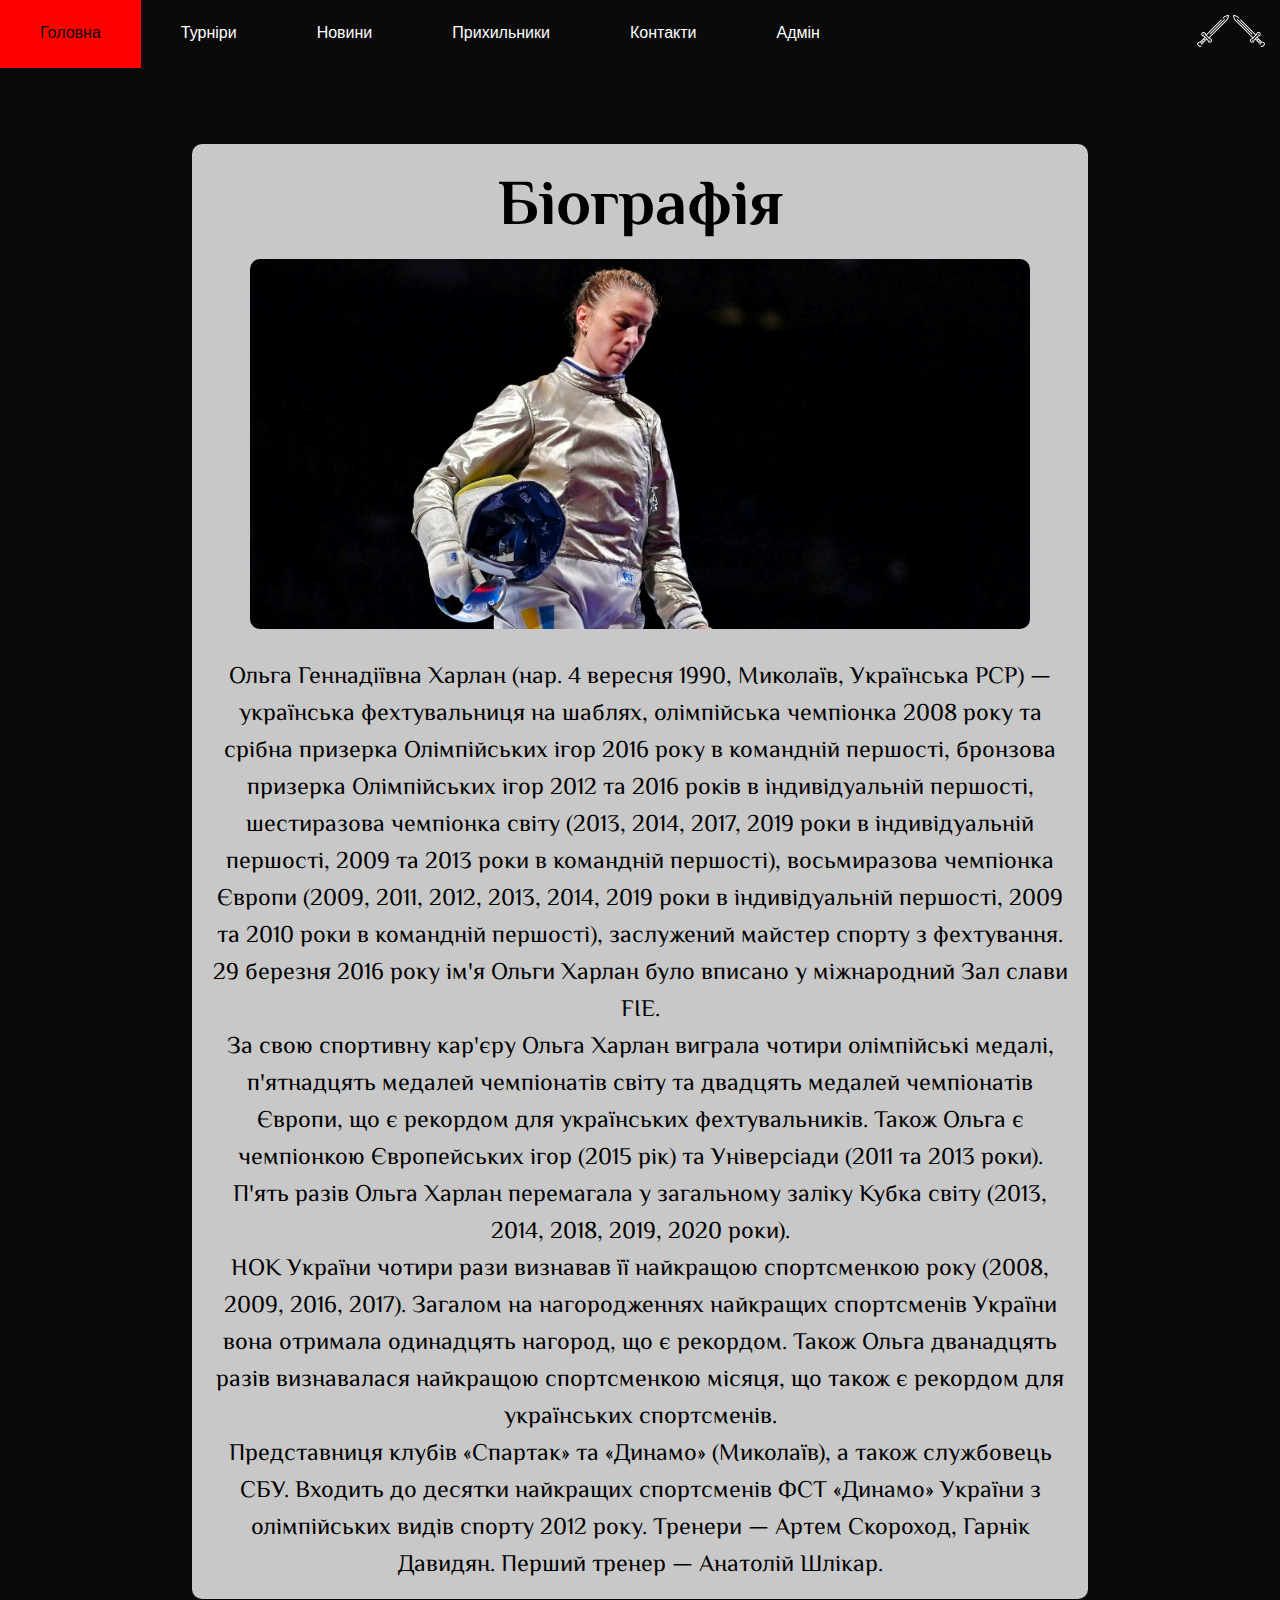
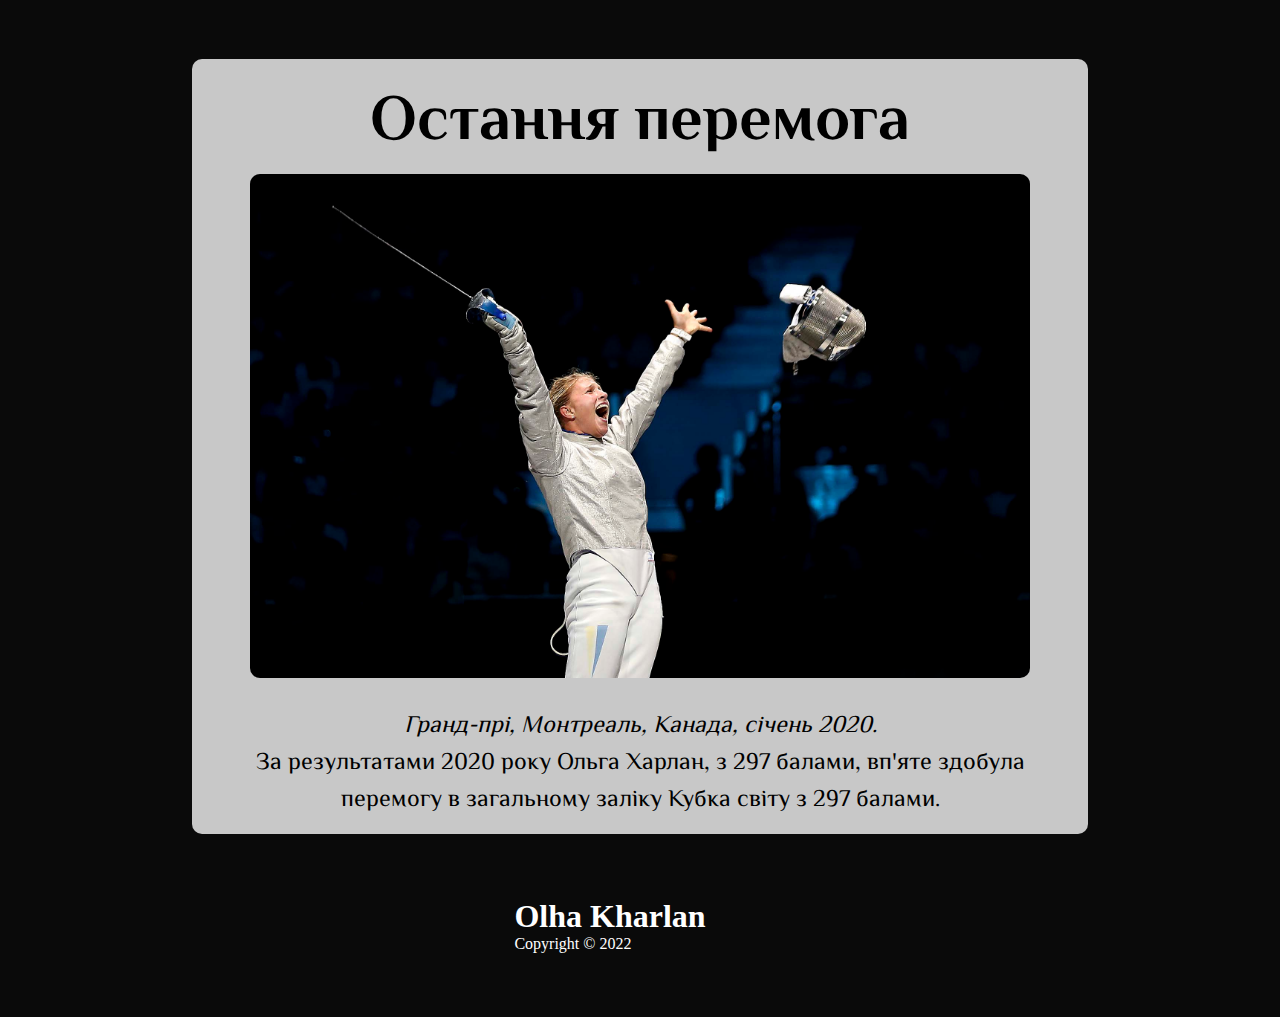
<file: index.html>
<!DOCTYPE html>
<html lang="en">

<head>
    <meta charset="UTF-8">
    <meta http-equiv="X-UA-Compatible" content="IE=edge">
    <meta name="viewport" content="width=device-width, initial-scale=1.0">
    <title>Ольга Харлан</title>
    <link rel="icon" href="static/image.png" type="image/icon type">
    <link rel="stylesheet" href="style.css">
    <link rel="stylesheet" href="utilities.css">
    <link rel="stylesheet" href="animations.css">
    <link rel="stylesheet" href="media.css">
    <link rel="stylesheet" href="https://cdnjs.cloudflare.com/ajax/libs/font-awesome/6.1.1/css/all.min.css" integrity="sha512-KfkfwYDsLkIlwQp6LFnl8zNdLGxu9YAA1QvwINks4PhcElQSvqcyVLLD9aMhXd13uQjoXtEKNosOWaZqXgel0g==" crossorigin="anonymous" referrerpolicy="no-referrer"
    />
</head>

<body>
    <header>
        <div class="menu-wrap">
            <div class="menu-elems">
                <img src="static/menu.png" alt="">
                <h4>Ольга Харлан</h4>
            </div>

            <nav>
                <ul class="flex-container">
                    <li><a class="hover-flip" id="current_item" href="index.html">Головна</a></li>
                    <li><a href="#">Турніри <i class="fa-solid fa-arrow-turn-down"></i>
                        <i class="fa-solid fa-arrow-turn-right"></i></a>
                        <ul class="submenu-wrap">
                            <li><a class="hover-flip" href="timetable.html">Розклад</a></li>
                            <li><a class="hover-flip" href="raiting.html">Рейтинг</a></li>
                        </ul>
                    </li>
                    <li><a class="hover-flip" href="news.html">Новини</a></li>
                    <!-- <li><a class="hover-flip" href="news.html">Новини</a></li> -->
                    <li><a class="hover-flip" href="fans.html">Прихильники</a></li>
                    <li><a class="hover-flip" href="contacts.html">Контакти</a></li>
                    <li><a class="hover-flip" href="admin.html">Адмін</a></li>
                    <div class="logo">
                        <img class="sword-left" src="static/sword.png" alt="">
                        <img class="sword-right" src="static/sword_mirrored.png" alt="">
                    </div>
                </ul>
            </nav>
        </div>
    </header>
    <main>
        <div class="card red-lighter">
            <h2 class="xl">Біографія</h2>
            <img src="static/main.jpeg" alt="">
            <p class="md">
                Ольга Геннадіївна Харлан (нар. 4 вересня 1990, Миколаїв, Українська РСР) — українська фехтувальниця на шаблях, олімпійська чемпіонка 2008 року та срібна призерка Олімпійських ігор 2016 року в командній першості, бронзова призерка Олімпійських ігор 2012
                та 2016 років в індивідуальній першості, шестиразова чемпіонка світу (2013, 2014, 2017, 2019 роки в індивідуальній першості, 2009 та 2013 роки в командній першості), восьмиразова чемпіонка Європи (2009, 2011, 2012, 2013, 2014, 2019 роки
                в індивідуальній першості, 2009 та 2010 роки в командній першості), заслужений майстер спорту з фехтування.
                <br> 29 березня 2016 року ім'я Ольги Харлан було вписано у міжнародний Зал слави FIE.
                <br> За свою спортивну кар'єру Ольга Харлан виграла чотири олімпійські медалі, п'ятнадцять медалей чемпіонатів світу та двадцять медалей чемпіонатів Європи, що є рекордом для українських фехтувальників. Також Ольга є чемпіонкою Європейських
                ігор (2015 рік) та Універсіади (2011 та 2013 роки). П'ять разів Ольга Харлан перемагала у загальному заліку Кубка світу (2013, 2014, 2018, 2019, 2020 роки).
                <br> НОК України чотири рази визнавав її найкращою спортсменкою року (2008, 2009, 2016, 2017). Загалом на нагородженнях найкращих спортсменів України вона отримала одинадцять нагород, що є рекордом. Також Ольга дванадцять разів визнавалася
                найкращою спортсменкою місяця, що також є рекордом для українських спортсменів.
                <br> Представниця клубів «Спартак» та «Динамо» (Миколаїв), а також службовець СБУ. Входить до десятки найкращих спортсменів ФСТ «Динамо» України з олімпійських видів спорту 2012 року. Тренери — Артем Скороход, Гарнік Давидян. Перший тренер
                — Анатолій Шлікар.</p>
        </div>
        <div class="card red-lighter">
            <h2 class="xl">Остання перемога</h2>
            <img src="static/victory.jpg" alt="">
            <p class="md">
                <em>Гранд-прі, Монтреаль, Канада, січень 2020.</em><br> За результатами 2020 року Ольга Харлан, з 297 балами, вп'яте здобула перемогу в загальному заліку Кубка світу з 297 балами.
            </p>
        </div>
    </main>
    <footer class="footer m-3 bg-dark py-3">
        <div class="flex">
            <div>
                <h1>Olha Kharlan</h1>
                <p>Copyright &copy; 2022</p>
            </div>
            <div class="social">
                <a href="https://www.facebook.com/people/Olga-Kharlan/100063495465285/"><i
                        class="fab fa-facebook fa-2x"></i></a>
                <a href="https://twitter.com/olgakharlan1990"><i class="fab fa-twitter fa-2x"></i></a>
                <a href="https://www.instagram.com/olgakharlan/"><i class="fab fa-instagram fa-2x"></i></a>
            </div>
        </div>
    </footer>
</body>
<script src="script.js"></script>

</html>
</file>
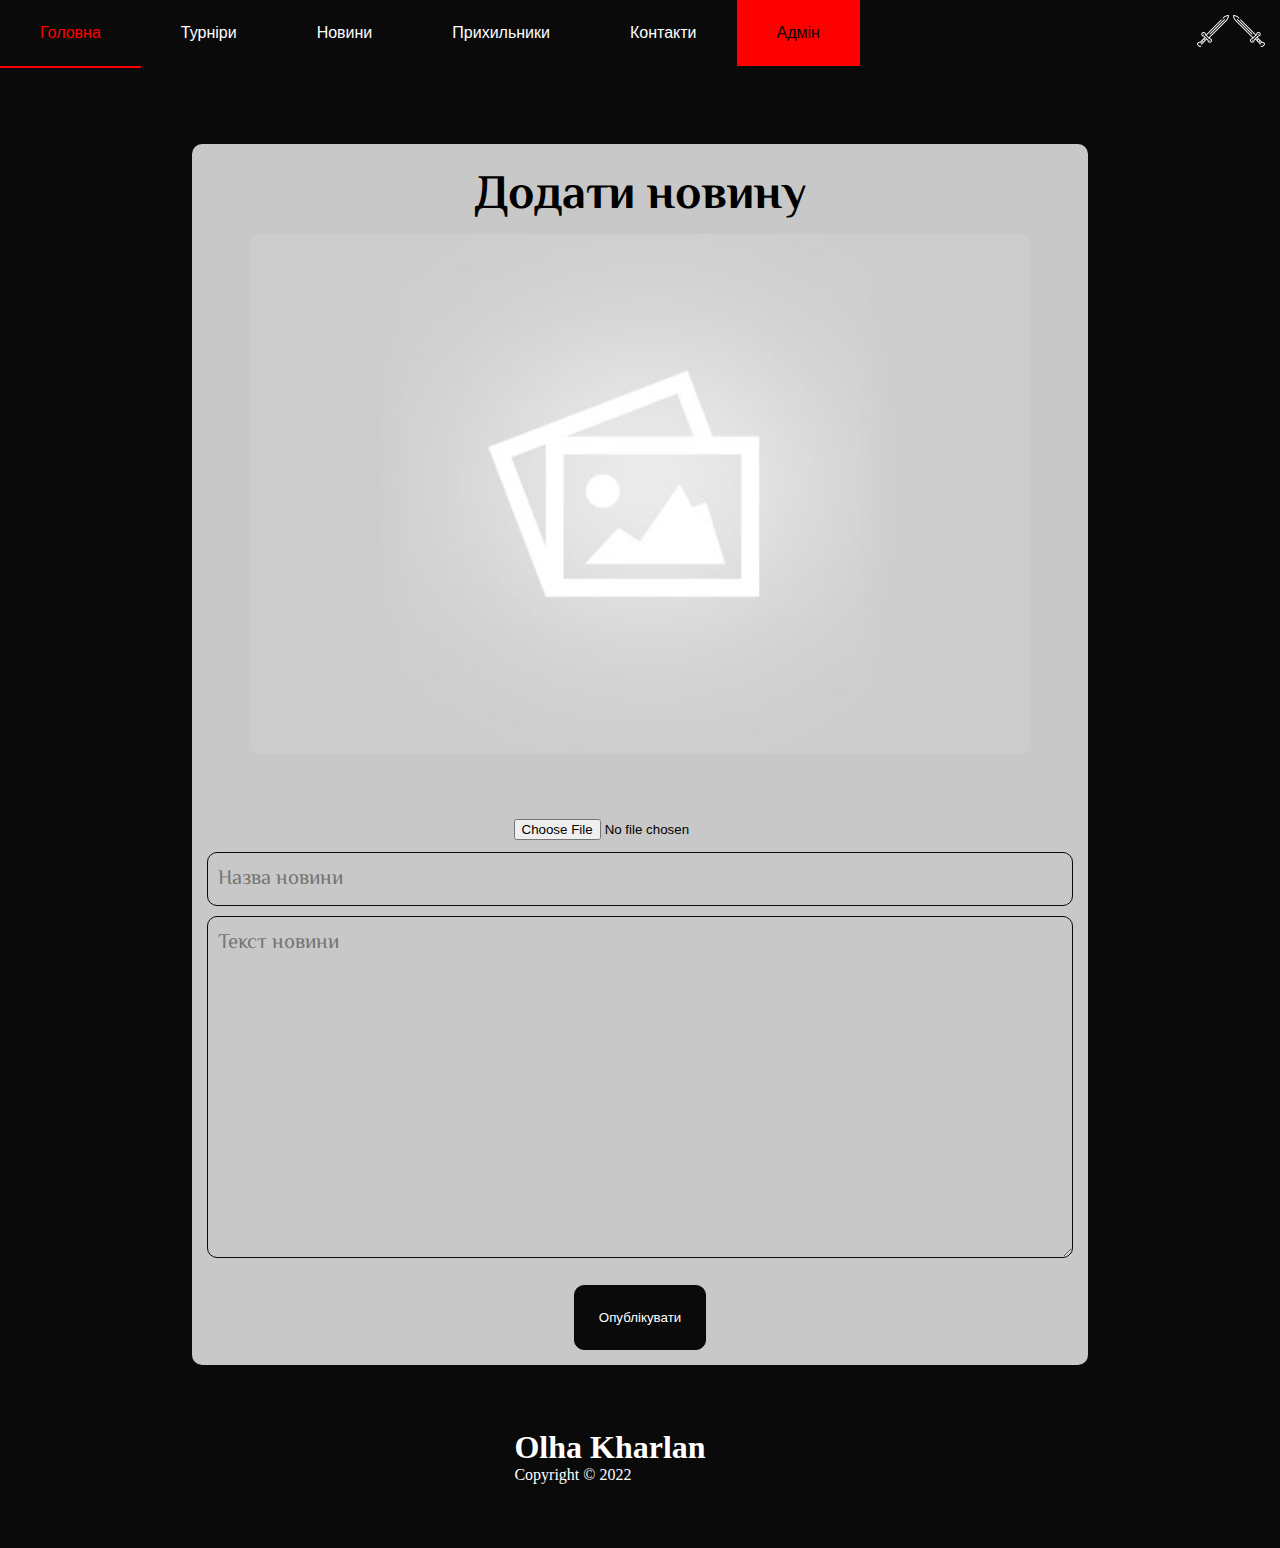
<file: admin.html>
<!DOCTYPE html>
<html lang="en">

<head>
    <meta charset="UTF-8">
    <meta http-equiv="X-UA-Compatible" content="IE=edge">
    <meta name="viewport" content="width=device-width, initial-scale=1.0">
    <title>Ольга Харлан</title>
    <link rel="icon" href="static/image.png" type="image/icon type">
    <link rel="stylesheet" href="style.css">
    <link rel="stylesheet" href="utilities.css">
    <link rel="stylesheet" href="animations.css">
    <link rel="stylesheet" href="forms.css">
    <!-- <link rel="stylesheet" href="medias.css"> -->
    <link rel="stylesheet" href="media.css">
    <link rel="stylesheet" href="https://cdnjs.cloudflare.com/ajax/libs/font-awesome/6.1.1/css/all.min.css" integrity="sha512-KfkfwYDsLkIlwQp6LFnl8zNdLGxu9YAA1QvwINks4PhcElQSvqcyVLLD9aMhXd13uQjoXtEKNosOWaZqXgel0g==" crossorigin="anonymous" referrerpolicy="no-referrer"
    />
</head>

<body>
    <header>
        <div class="menu-wrap">
            <div class="menu-elems">
                <img src="static/menu.png" alt="">
                <h4>Ольга Харлан</h4>
            </div>

            <nav>
                <ul class="flex-container">
                    <li><a class="hover-flip" href="index.html">Головна</a></li>
                    <li><a href="#">Турніри <i class="fa-solid fa-arrow-turn-down"></i>
                        <i class="fa-solid fa-arrow-turn-right"></i></a>
                        <ul class="submenu-wrap">
                            <li><a class="hover-flip" href="timetable.html">Розклад</a></li>
                            <li><a class="hover-flip" href="raiting.html">Рейтинг</a></li>
                        </ul>
                    </li>
                    <li><a class="hover-flip" href="news.html">Новини</a></li>
                    <!-- <li><a class="hover-flip" href="news.html">Новини</a></li> -->
                    <li><a class="hover-flip" href="fans.html">Прихильники</a></li>
                    <li><a class="hover-flip" href="contacts.html">Контакти</a></li>
                    <li><a class="hover-flip" id="current_item" href="admin.html">Адмін</a></li>
                    <div class="logo">
                        <!-- <h1 class="right-left-slide bg-transparent"> Ольга &#160; </h1> -->
                        <img class="sword-left" src="static/sword.png" alt="">
                        <img class="sword-right" src="static/sword_mirrored.png" alt="">

                        <!-- <h1 class="left-right-slide bg-transparent"> &#160; Харлан </h1> -->
                    </div>
                </ul>
            </nav>
        </div>
        <div id='news_alert' class="top-bottom-slide news-alert">
            <!-- <h2>Новина була опублікована!</h2> -->
            alert text here
        </div>
    </header>
    <main>

        <div class="card card-fans">
            <h2> Додати новину </h2>
            <div class="form">
                <form action="">
                    <img id="preview" src='static/default.jpg' alt="Preview">
                    <br>
                    <input id='photo' type="file" accept="image/png, image/jpeg, image/jpg">
                    <input class="news_txt" type="text" id='title' placeholder="Назва новини"> <br>
                    <textarea class="news_txt" name="" id="text" rows="10" placeholder="Текст новини"></textarea> <br>
                    <input type="button" id='submit_news' class="btn btn-dark p-2" value="Опублікувати"><br>
                </form>
            </div>
        </div>
    </main>
    <footer class="footer m-3 bg-dark py-3">
        <div class="flex">
            <div>
                <h1>Olha Kharlan</h1>
                <p>Copyright &copy; 2022</p>
            </div>
            <div class="social">
                <a href="https://www.facebook.com/people/Olga-Kharlan/100063495465285/"><i
                        class="fab fa-facebook fa-2x"></i></a>
                <a href="https://twitter.com/olgakharlan1990"><i class="fab fa-twitter fa-2x"></i></a>
                <a href="https://www.instagram.com/olgakharlan/"><i class="fab fa-instagram fa-2x"></i></a>
            </div>
        </div>
    </footer>
</body>
<script src="script.js"></script>
<script src="admin.js"></script>
<!-- <script src="comments.js"></script> -->

</html>
</file>
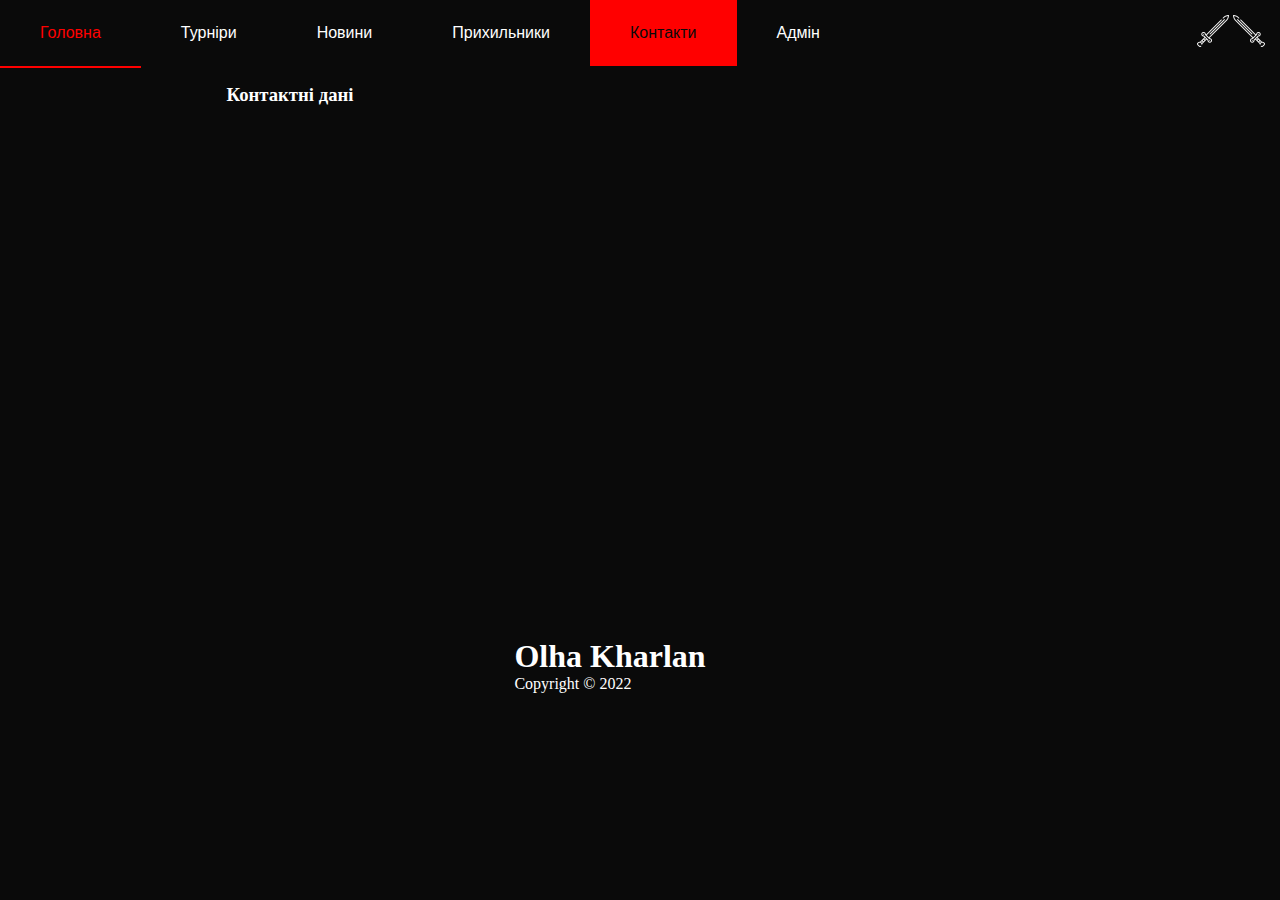
<file: contacts.html>
<!DOCTYPE html>
<html lang="en">

<head>
    <meta charset="UTF-8">
    <meta http-equiv="X-UA-Compatible" content="IE=edge">
    <meta name="viewport" content="width=device-width, initial-scale=1.0">
    <title>Ольга Харлан</title>
    <link rel="icon" href="static/image.png" type="image/icon type">
    <link rel="stylesheet" href="style.css">
    <link rel="stylesheet" href="utilities.css">
    <link rel="stylesheet" href="animations.css">
    <link rel="stylesheet" href="media.css">
    <link rel="stylesheet" href="https://cdnjs.cloudflare.com/ajax/libs/font-awesome/6.1.1/css/all.min.css" integrity="sha512-KfkfwYDsLkIlwQp6LFnl8zNdLGxu9YAA1QvwINks4PhcElQSvqcyVLLD9aMhXd13uQjoXtEKNosOWaZqXgel0g==" crossorigin="anonymous" referrerpolicy="no-referrer"
    />
</head>

<body>
    <header>
        <div class="menu-wrap">
            <div class="menu-elems">
                <img src="static/menu.png" alt="">
                <h4>Ольга Харлан</h4>
            </div>

            <nav>
                <ul class="flex-container">
                    <li><a class="hover-flip" href="index.html">Головна</a></li>
                    <li><a href="#">Турніри <i class="fa-solid fa-arrow-turn-down"></i>
                        <i class="fa-solid fa-arrow-turn-right"></i></a>
                        <ul class="submenu-wrap">
                            <li><a class="hover-flip" href="timetable.html">Розклад</a></li>
                            <li><a class="hover-flip" href="raiting.html">Рейтинг</a></li>
                        </ul>
                    </li>
                    <li><a class="hover-flip" href="news.html">Новини</a></li>
                    <!-- <li><a class="hover-flip" href="news.html">Новини</a></li> -->
                    <li><a class="hover-flip" href="fans.html">Прихильники</a></li>
                    <li><a class="hover-flip" id="current_item" href="contacts.html">Контакти</a></li>
                    <li><a class="hover-flip" href="admin.html">Адмін</a></li>
                    <div class="logo">
                        <img class="sword-left" src="static/sword.png" alt="">
                        <img class="sword-right" src="static/sword_mirrored.png" alt="">
                    </div>
                </ul>
            </nav>
        </div>
    </header>
    <main>
        <div class="contacts">
            <h3>Контактні дані</h3>
            <div class="contact_info">

                <!-- <div class="social"> -->
                <a href="https://www.facebook.com/people/Olga-Kharlan/100063495465285/"><i
                            class="fab fa-facebook fa-2x"></i></a>
                <a href="https://twitter.com/olgakharlan1990"><i class="fab fa-twitter fa-2x"></i></a>
                <a href="https://www.instagram.com/olgakharlan/"><i class="fab fa-instagram fa-2x"></i></a>
                <!-- </div> -->
            </div>
            <iframe src="https://www.google.com/maps/embed?pb=!1m18!1m12!1m3!1d174364.736906079!2d31.86791179169093!3d46.93321352365547!2m3!1f0!2f0!3f0!3m2!1i1024!2i768!4f13.1!3m3!1m2!1s0x40c5cb89fb7213d5%3A0x970e39fab9e05680!2z0JzQuNC60L7Qu9Cw0ZfQsiwg0JzQuNC60L7Qu9Cw0ZfQstGB0YzQutCwINC-0LHQu9Cw0YHRgtGMLCA1NDAwMA!5e0!3m2!1suk!2sua!4v1650535671238!5m2!1suk!2sua"
                width="600" height="450" style="border:0;" allowfullscreen="" loading="lazy" referrerpolicy="no-referrer-when-downgrade"></iframe>
        </div>
    </main>
    <footer class="footer m-3 bg-dark py-3">
        <div class="flex">
            <div>
                <h1>Olha Kharlan</h1>
                <p>Copyright &copy; 2022</p>
            </div>
            <div class="social">
                <a href="https://www.facebook.com/people/Olga-Kharlan/100063495465285/"><i
                        class="fab fa-facebook fa-2x"></i></a>
                <a href="https://twitter.com/olgakharlan1990"><i class="fab fa-twitter fa-2x"></i></a>
                <a href="https://www.instagram.com/olgakharlan/"><i class="fab fa-instagram fa-2x"></i></a>
            </div>
        </div>
    </footer>
</body>
<script src="script.js"></script>

</html>
</file>
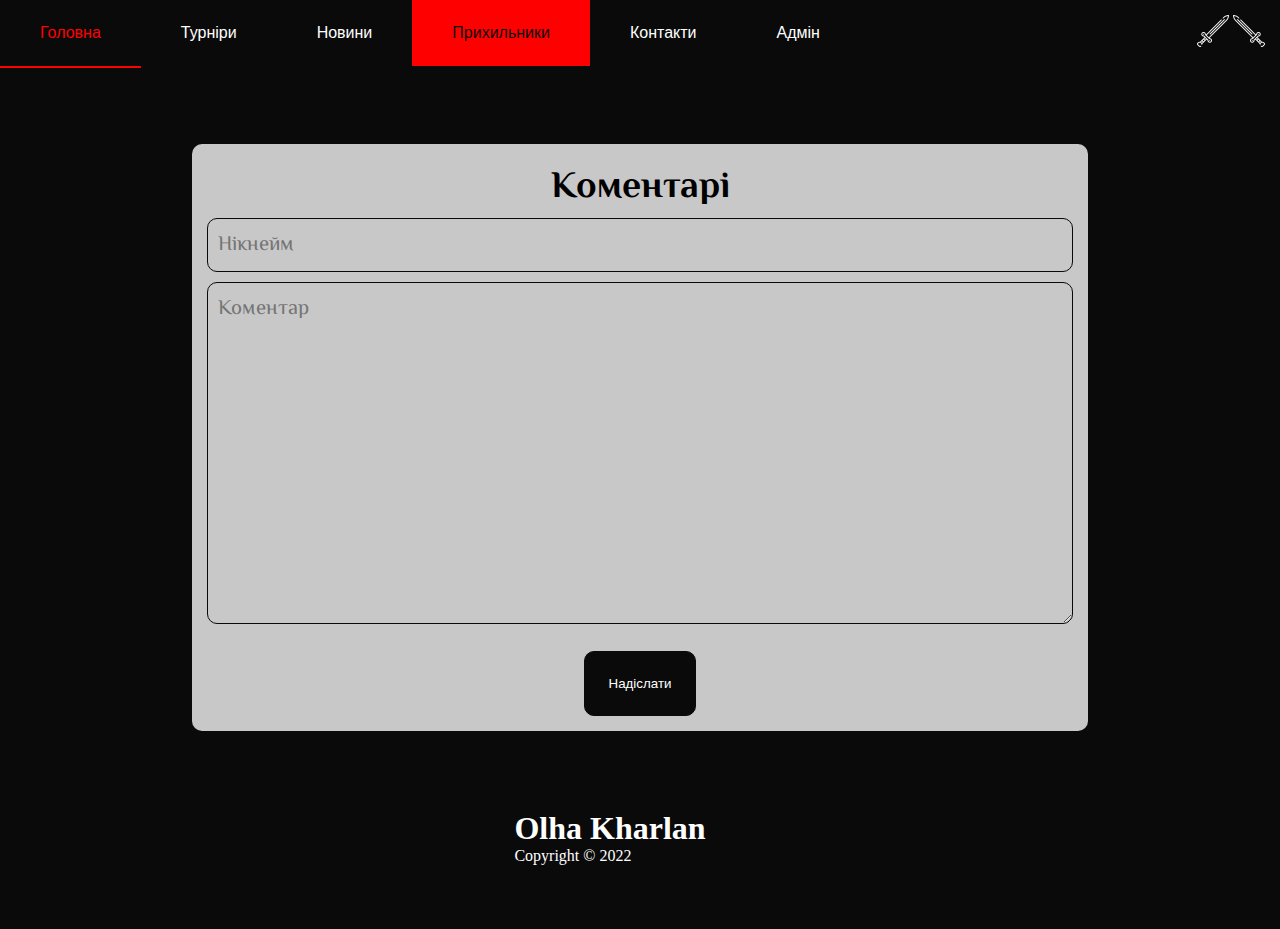
<file: fans.html>
<!DOCTYPE html>
<html lang="en">

<head>
    <meta charset="UTF-8">
    <meta http-equiv="X-UA-Compatible" content="IE=edge">
    <meta name="viewport" content="width=device-width, initial-scale=1.0">
    <title>Ольга Харлан</title>
    <link rel="icon" href="static/image.png" type="image/icon type">
    <link rel="stylesheet" href="style.css">
    <link rel="stylesheet" href="utilities.css">
    <link rel="stylesheet" href="animations.css">
    <link rel="stylesheet" href="forms.css">
    <link rel="stylesheet" href="media.css">
    <link rel="stylesheet" href="https://cdnjs.cloudflare.com/ajax/libs/font-awesome/6.1.1/css/all.min.css" integrity="sha512-KfkfwYDsLkIlwQp6LFnl8zNdLGxu9YAA1QvwINks4PhcElQSvqcyVLLD9aMhXd13uQjoXtEKNosOWaZqXgel0g==" crossorigin="anonymous" referrerpolicy="no-referrer"
    />
</head>

<body>
    <header>
        <div class="menu-wrap">
            <div class="menu-elems">
                <img src="static/menu.png" alt="">
                <h4>Ольга Харлан</h4>
            </div>

            <nav>
                <ul class="flex-container">
                    <li><a class="hover-flip" href="index.html">Головна</a></li>
                    <li><a href="#">Турніри <i class="fa-solid fa-arrow-turn-down"></i>
                        <i class="fa-solid fa-arrow-turn-right"></i></a>
                        <ul class="submenu-wrap">
                            <li><a class="hover-flip" href="timetable.html">Розклад</a></li>
                            <li><a class="hover-flip" href="raiting.html">Рейтинг</a></li>
                        </ul>
                    </li>
                    <li><a class="hover-flip" href="news.html">Новини</a></li>
                    <li><a class="hover-flip" id="current_item" href="fans.html">Прихильники</a></li>
                    <li><a class="hover-flip" href="contacts.html">Контакти</a></li>
                    <li><a class="hover-flip" href="admin.html">Адмін</a></li>
                    <div class="logo">
                        <img class="sword-left" src="static/sword.png" alt="">
                        <img class="sword-right" src="static/sword_mirrored.png" alt="">
                    </div>
                </ul>
            </nav>
        </div>
        <div id='news_alert' class="top-bottom-slide news-alert">
            <!-- <h2>Новина була опублікована!</h2> -->
            alert text here
        </div>
    </header>
    
    <main>

        <div class="card card-fans">
            <h3> Коментарі </h3>
            <div class="form">
                <form action="">
                    <input class="txt" type="text" id='nickname' placeholder="Нікнейм"> <br>
                    <textarea class="txt" name="" id="comment" rows="10" placeholder="Коментар"></textarea> <br>
                    <input type="button" id='submit' class="btn btn-dark p-2" value="Надіслати"><br>
                </form>
            </div>
        </div>
        <div class="comments">

        </div>
    </main>
    <footer class="footer m-3 bg-dark py-3">
        <div class="flex">
            <div>
                <h1>Olha Kharlan</h1>
                <p>Copyright &copy; 2022</p>
            </div>
            <div class="social">
                <a href="https://www.facebook.com/people/Olga-Kharlan/100063495465285/"><i
                        class="fab fa-facebook fa-2x"></i></a>
                <a href="https://twitter.com/olgakharlan1990"><i class="fab fa-twitter fa-2x"></i></a>
                <a href="https://www.instagram.com/olgakharlan/"><i class="fab fa-instagram fa-2x"></i></a>
            </div>
        </div>
    </footer>
</body>
<script src="script.js"></script>
<script src="comments.js"></script>

</html>
</file>
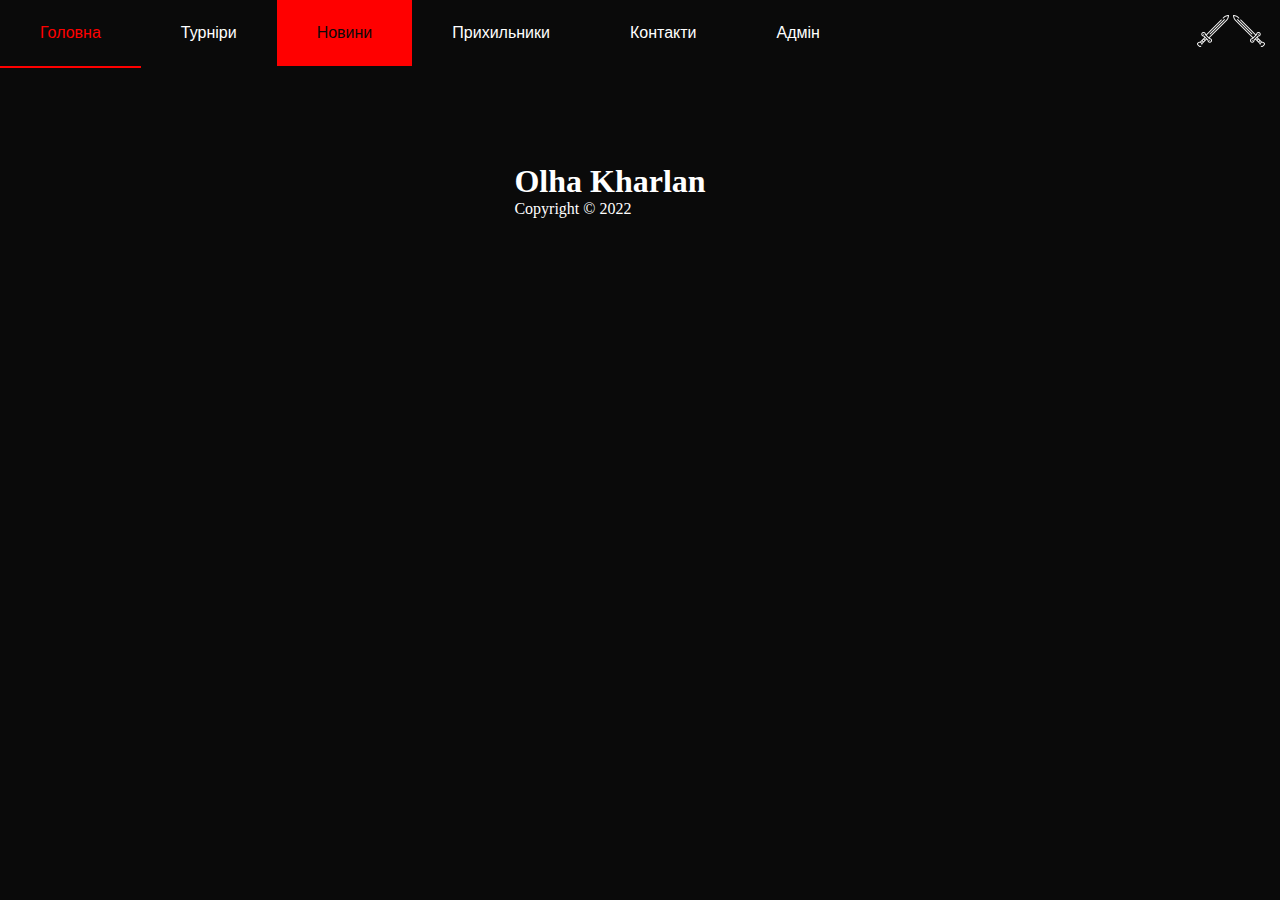
<file: news.html>
<!DOCTYPE html>
<html lang="en">

<head>
    <meta charset="UTF-8">
    <meta http-equiv="X-UA-Compatible" content="IE=edge">
    <meta name="viewport" content="width=device-width, initial-scale=1.0">
    <title>Ольга Харлан</title>
    <link rel="icon" href="static/image.png" type="image/icon type">
    <link rel="stylesheet" href="style.css">
    <link rel="stylesheet" href="utilities.css">
    <link rel="stylesheet" href="animations.css">
    <link rel="stylesheet" href="forms.css">
    <link rel="stylesheet" href="media.css">
    <link rel="stylesheet" href="https://cdnjs.cloudflare.com/ajax/libs/font-awesome/6.1.1/css/all.min.css" integrity="sha512-KfkfwYDsLkIlwQp6LFnl8zNdLGxu9YAA1QvwINks4PhcElQSvqcyVLLD9aMhXd13uQjoXtEKNosOWaZqXgel0g==" crossorigin="anonymous" referrerpolicy="no-referrer"
    />
</head>

<body>
    <header>
        <div class="menu-wrap">
            <div class="menu-elems">
                <img src="static/menu.png" alt="">
                <h4>Ольга Харлан</h4>
            </div>

            <nav>
                <ul class="flex-container">
                    <li><a class="hover-flip" href="index.html">Головна</a></li>
                    <li><a href="#">Турніри <i class="fa-solid fa-arrow-turn-down"></i>
                        <i class="fa-solid fa-arrow-turn-right"></i></a>
                        <ul class="submenu-wrap">
                            <li><a class="hover-flip" href="timetable.html">Розклад</a></li>
                            <li><a class="hover-flip" href="raiting.html">Рейтинг</a></li>
                        </ul>
                    </li>
                    <li><a class="hover-flip" id="current_item" href="news.html">Новини</a></li>
                    <li><a class="hover-flip" href="fans.html">Прихильники</a></li>
                    <li><a class="hover-flip" href="contacts.html">Контакти</a></li>
                    <li><a class="hover-flip" href="admin.html">Адмін</a></li>
                    <div class="logo">
                        <img class="sword-left" src="static/sword.png" alt="">
                        <img class="sword-right" src="static/sword_mirrored.png" alt="">
                    </div>
                </ul>
            </nav>
        </div>
        <div id='news_alert' class="top-bottom-slide news-alert">
        </div>
    </header>
    
    <main>
        <div class="comments">
    </div>
        <!-- </div> -->
    </main>
    <footer class="footer m-3 bg-dark py-3">
        <div class="flex">
            <div>
                <h1>Olha Kharlan</h1>
                <p>Copyright &copy; 2022</p>
            </div>
            <div class="social">
                <a href="https://www.facebook.com/people/Olga-Kharlan/100063495465285/"><i
                        class="fab fa-facebook fa-2x"></i></a>
                <a href="https://twitter.com/olgakharlan1990"><i class="fab fa-twitter fa-2x"></i></a>
                <a href="https://www.instagram.com/olgakharlan/"><i class="fab fa-instagram fa-2x"></i></a>
            </div>
        </div>
    </footer>
</body>
<script src="script.js"></script>
<!-- <script src="comments.js"></script> -->
<script src="news.js"></script>

</html>
</file>
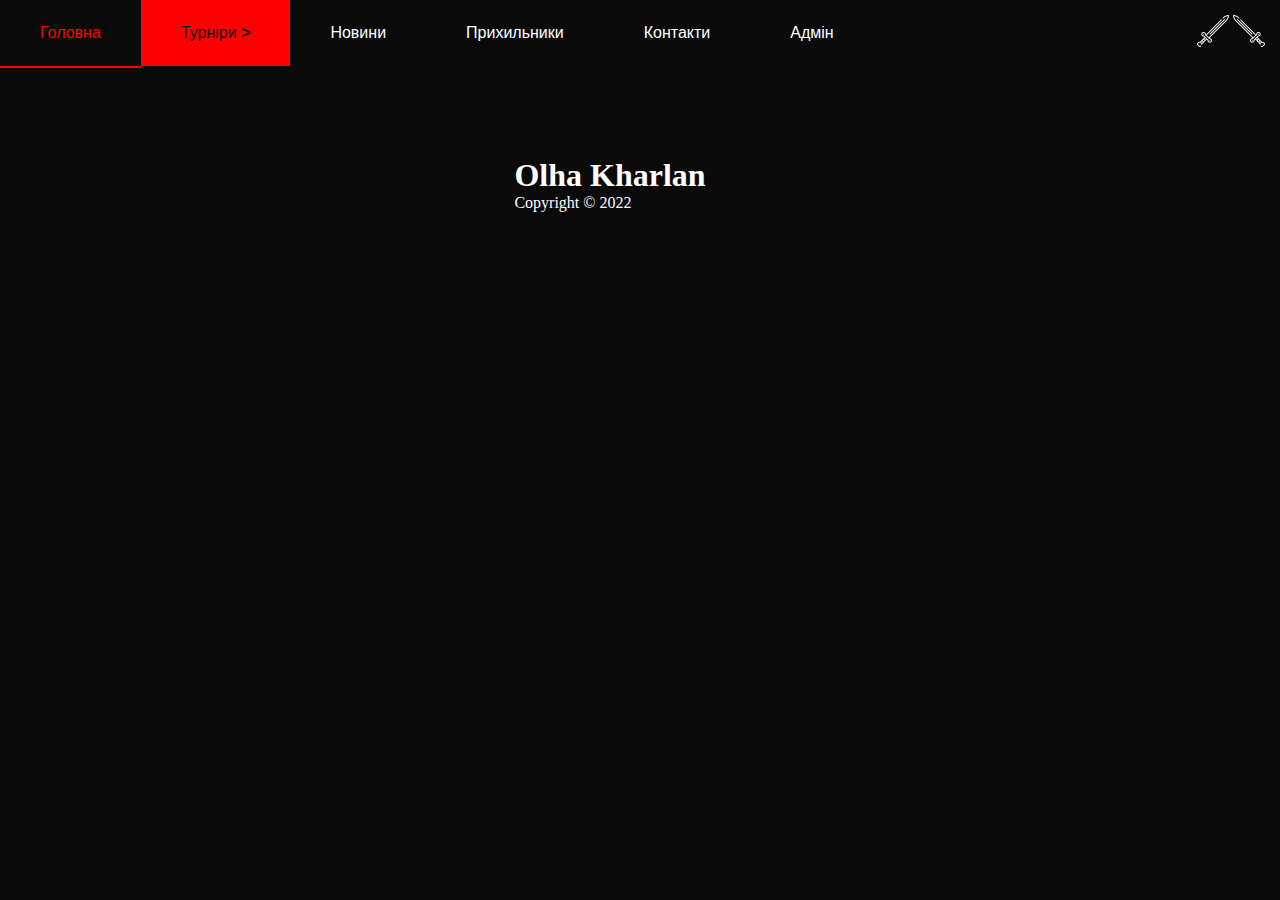
<file: raiting.html>
<!DOCTYPE html>
<html lang="en">

<head>
    <meta charset="UTF-8">
    <meta http-equiv="X-UA-Compatible" content="IE=edge">
    <meta name="viewport" content="width=device-width, initial-scale=1.0">
    <title>Ольга Харлан</title>
    <link rel="icon" href="static/image.png" type="image/icon type">
    <link rel="stylesheet" href="style.css">
    <link rel="stylesheet" href="utilities.css">
    <link rel="stylesheet" href="animations.css">
    <link rel="stylesheet" href="media.css">
    <link rel="stylesheet" href="https://cdnjs.cloudflare.com/ajax/libs/font-awesome/6.1.1/css/all.min.css" integrity="sha512-KfkfwYDsLkIlwQp6LFnl8zNdLGxu9YAA1QvwINks4PhcElQSvqcyVLLD9aMhXd13uQjoXtEKNosOWaZqXgel0g==" crossorigin="anonymous" referrerpolicy="no-referrer"
    />
</head>

<body>
    <header>
        <div class="menu-wrap">
            <div class="menu-button">
                <img src="static/menu.png" alt="">
            </div>
            <nav>
                <ul class="flex-container">
                    <li><a class="hover-flip" href="index.html">Головна</a></li>
                    <li><a id="current_item" href="#">Турніри <b> <em>></em> </b></a>
                        <ul class="submenu-wrap">
                            <li><a class="hover-flip" href="timetable.html">Розклад</a></li>
                            <li><a class="hover-flip" href="raiting.html">Рейтинг</a></li>
                        </ul>
                    </li>
                    <li><a class="hover-flip" href="news.html">Новини</a></li>
                    <li><a class="hover-flip" href="fans.html">Прихильники</a></li>
                    <li><a class="hover-flip" href="contacts.html">Контакти</a></li>
                    <li><a class="hover-flip" href="admin.html">Адмін</a></li>
                    <div class="logo">
                        <img class="sword-left" src="static/sword.png" alt="">
                        <img class="sword-right" src="static/sword_mirrored.png" alt="">
                    </div>
                </ul>
            </nav>
        </div>
    </header>
    <main>

    </main>
    <footer class="footer m-3 bg-dark py-3">
        <div class="flex">
            <div>
                <h1>Olha Kharlan</h1>
                <p>Copyright &copy; 2022</p>
            </div>
            <div class="social">
                <a href="https://www.facebook.com/people/Olga-Kharlan/100063495465285/"><i
                        class="fab fa-facebook fa-2x"></i></a>
                <a href="https://twitter.com/olgakharlan1990"><i class="fab fa-twitter fa-2x"></i></a>
                <a href="https://www.instagram.com/olgakharlan/"><i class="fab fa-instagram fa-2x"></i></a>
            </div>
        </div>
    </footer>
</body>
<script src="script.js"></script>

</html>
</file>
<file: style.css>
@import url('https://fonts.googleapis.com/css2?family=Caveat:wght@400;700&family=El+Messiri:wght@500&family=Exo+2:wght@300&display=swap');
:root {
    --page-back: rgb(10, 10, 10);
    --card-back: rgb(200, 200, 200);
    --secondary: rgb(255, 0, 0);
}

* {
    margin: 0;
    padding: 0;
    box-sizing: border-box;
}

body {
    background-color: var(--page-back);
}

.flex-container {
    overflow: auto;
    display: flex;
    flex-direction: row;
    align-items: flex-start;
}

header {
    display: flex;
    justify-content: flex-start;
    flex-direction: row;
}

nav {
    position: fixed;
    top: 0;
    background-color: var(--page-back);
    width: 100%;
}

nav ul li {
    list-style: none;
}

nav ul li a {
    display: block;
    font-family: Verdana, Geneva, Tahoma, sans-serif;
    padding: 24px 40px;
    color: white;
    text-decoration: none;
}

nav ul li ul {
    display: none;
    position: absolute;
    top: 68px;
}

nav ul li:hover ul,
nav ul li ul li:hover {
    display: block;
}

li ul {
    position: absolute;
    background-color: var(--page-back);
    border-radius: 0px 0px 10px 10px;
}

nav ul li:hover ul {
    display: block;
}

ul li a {
    padding: 12px 20px;
}

nav a:hover {
    color: var(--secondary);
    border-bottom: 2px solid var(--secondary);
}

.footer .social a {
    margin: 10px;
}

#current_item {
    background-color: var(--secondary);
    color: var(--page-back);
}

main {
    display: flex;
    justify-content: center;
    align-items: center;
    flex-direction: column;
    margin-top: 30px;
}

.card {
    border-radius: 10px;
    background-color: var(--card-back);
    display: flex;
    flex-direction: column;
    align-items: center;
    justify-content: center;
    width: 70%;
    padding: 15px 15px;
    font-family: "El Messiri", sans-serif;
    font-size: 2em;
    margin-top: 60px;
    text-align: center;
}

img {
    width: 90%;
    border-radius: 10px;
    margin-bottom: 30px;
}

.logo img,
.menu-elems img {
    width: 32px;
    height: 32px;
    border-radius: 0;
    margin-bottom: 0;
}

.logo {
    color: white;
    position: absolute;
    right: 15px;
    top: 15px;
}

a .fa-arrow-turn-right {
    display: none;
}

a .fa-arrow-turn-down {
    display: inline;
}

.news-alert {
    /* text-align: center; */
    /* color: white; */
    display: none;
    justify-content: center;
    width: 100%;
    height: auto;
    font-family: "El Messiri";
    /* border: 1px solid white; */
    background-color: var(--card-back);
    height: 30px;
    z-index: 10;
    position: fixed;
}

.contacts {
    display: flex;
    flex-direction: row;
    justify-content: space-around;
    color: white;
}

.contacts iframe {
    margin: 20px;
}

.contact_info {
    display: flex;
    flex-direction: column;
    margin: 20px;
    align-items: center;
    justify-content: space-around;
    padding: 10px;
}

.contact_info i {
    color: white;
}

.contact_info i:hover {
    color: red;
}
</file>
<file: utilities.css>
.btn-outline {
    background-color: transparent;
    border: 1px solid #fff;
}

.btn-dark {
    background-color: rgb(10, 10, 10);
    color: white;
    border: solid 1px rgb(10, 10, 10);
}

.btn:hover {
    transform: scale(.98);
    cursor: pointer;
}

.btn {
    border-radius: 10px;
}


/* Backgrounds and buttons */

.bg-transparent {
    background-color: transparent;
}

.bg-primary,
.btn-primary {
    background-color: var(--primary-color);
    color: white;
}

.bg-secondary,
.btn-secondary {
    background-color: var(--secondary-color);
    color: white;
}

.bg-dark {
    background-color: var(--dark-color);
    color: white;
}

.bg-light,
.btn-light {
    background-color: var(--light-color);
    color: #333;
}

.bg-primary a,
.bg-primary a,
.bg-dark a,
.btn-dark a,
.btn-secondary a {
    color: white;
}


/* TEXT SIZES */

.lead {
    font-size: 20px;
}

.sm {
    font-size: 1rem;
}

.md {
    font-size: 1.5rem;
}

.lg {
    font-size: 3rem;
}

.xl {
    font-size: 4rem;
}

.text-center {
    text-align: center;
}


/* ALERT */

.alert {
    padding: 10px 20px;
    background-color: var(--light-color);
    font-weight: bold;
    margin: 15px 0;
}

.alert i {
    margin-right: 10px;
}

.alert-success {
    background-color: var(--success-color);
    color: #fff;
}

.alert-danger {
    background-color: var(--danger-color);
    color: #fff;
}

.flex {
    display: flex;
    justify-content: center;
    align-items: center;
    height: 100%;
}

.grid {
    display: grid;
    grid-template-columns: repeat(2, 1fr);
    gap: 20px;
    justify-content: center;
    align-items: center;
    height: 100%;
}

.grid-3 {
    grid-template-columns: repeat(3, 1fr);
}

.grid-1 {
    grid-template-columns: repeat(1, 1fr);
}


/* MARGIN */

.my-1 {
    margin: 1rem 0;
}

.my-2 {
    margin: 1.5rem 0;
}

.my-3 {
    margin: 2rem 0;
}

.my-4 {
    margin: 3rem 0;
}

.my-5 {
    margin: 4rem 0;
}

.my-6 {
    margin: 5rem 0;
}

.m-1 {
    margin: 1rem;
}

.m-2 {
    margin: 1.5rem;
}

.m-3 {
    margin: 2rem;
}

.m-4 {
    margin: 3rem;
}

.m-5 {
    margin: 4rem;
}

.m-6 {
    margin: 6rem;
}


/* PADDING */

.py-1 {
    padding: 1rem 0;
}

.py-2 {
    padding: 5rem 0;
}

.py-3 {
    padding: 2rem 0;
}

.py-4 {
    padding: 3rem 0;
}

.py-5 {
    padding: 4rem 0;
}

.p-1 {
    padding: 1rem;
}

.p-2 {
    padding: 1.5rem;
}

.p-3 {
    padding: 2rem;
}

.p-4 {
    padding: 3rem;
}

.p-5 {
    padding: 4rem;
}
</file>
<file: animations.css>
@keyframes left-right-slider {
    from {
        transform: translateX(-100%);
    }
    to {
        transform: translateX(0);
    }
}

@keyframes right-left-slider {
    from {
        transform: translateX(100%);
    }
    to {
        transform: translateX(0);
    }
}

@keyframes top-bottom-slider {
    from {
        transform: translateY(-100%);
    }
    to {
        transform: translateY(0);
    }
}

@keyframes bottom-top-slider {
    from {
        transform: translateY(100%);
    }
    to {
        transform: translateY(0);
    }
}

@keyframes flipper {
    from {
        transform: rotateY(180deg);
    }
    to {
        transform: rotateY(0);
    }
}

@keyframes line-runner {
    from {
        border-bottom: 2px solid rgba(255, 0, 0, 0.8);
    }
    to {
        border-bottom: 0px solid;
    }
}

@keyframes rotater {
    from {
        transform: rotate(0);
    }
    to {
        transform: rotate(360deg);
    }
}

@keyframes red-lighter {
    from {
        box-shadow: 1px 1px 115px 1px rgba(255, 0, 0, 0.1);
    }
    to {
        box-shadow: 1px 1px 15px 1px rgba(255, 0, 0, 1);
    }
}

@keyframes sword-left {
    from {
        transform: translateX(0);
    }
    to {
        transform: translateX(16px);
    }
}

@keyframes sword-right {
    from {
        transform: translateX(0);
    }
    to {
        transform: translateX(-16px);
    }
}

.sword-left {
    animation: 1s ease-in sword-left 1;
    animation-fill-mode: forwards;
}

.sword-right {
    animation: 1s ease-in sword-right 1;
    animation-fill-mode: forwards;
}

.running-bottom {
    animation: 3s ease line-runner;
}

.left-right-slide {
    animation: 1s ease left-right-slider;
}

.right-left-slide {
    animation: 1s ease right-left-slider;
}

.top-bottom-slide {
    animation: 1s ease top-bottom-slider;
}

.bottom-top-slide {
    animation: 1s ease bottom-top-slider;
}

.hover-flip:hover {
    animation: 1s ease-out flipper infinite alternate-reverse;
}

.card-left {
    animation: red-lighter 1s infinite alternate-reverse, 1s ease left-right-slider;
}

.card-right {
    animation: red-lighter 1s infinite alternate-reverse, 1s ease right-left-slider;
}

.red-lighter {
    animation: red-lighter 1s infinite alternate-reverse;
}
</file>
<file: media.css>
@import url('https://fonts.googleapis.com/css2?family=Caveat:wght@700&display=swap');
        @media only screen and (max-width: 1100px) {
            .flex-container li {
                display: flex;
            }
            .menu-elems {
                display: none;
            }
        }
        
        @media only screen and (max-width: 977px) {
            .sm {
                font-size: 0.5rem;
            }
            .md {
                font-size: 1rem;
            }
            .lg {
                font-size: 1.5rem;
            }
            .xl {
                font-size: 2.5rem;
            }
            .flex-container {
                display: flex;
                flex-direction: column;
                min-width: 60%;
                width: auto;
                background-color: var(--page-back);
            }
            header li {
                justify-content: center;
            }
            .flex-container li {
                width: 100%;
                display: none;
            }
            .menu-elems {
                margin: 15px;
                width: 65%;
                position: fixed;
                z-index: 1;
                display: flex;
                align-items: center;
                justify-content: space-between;
                font-family: "El Messiri", Arial, Helvetica, sans-serif;
                font-size: 34px;
                text-align: center;
                color: white;
            }
            nav ul:nth-child(2) {
                position: relative;
            }
            nav ul li ul {
                top: 0px;
                left: 10px;
            }
            a .fa-arrow-turn-right {
                display: inline;
            }
            a .fa-arrow-turn-down {
                display: none;
            }
            .contacts {
                display: flex;
                flex-direction: column;
                justify-content: space-around;
                color: white;
                align-items: center;
                margin-top: 50px;
            }
            .contacts iframe {
                /* margin: 100px; */
                width: 100%;
                height: 400px;
            }
            .contact_info i {
                padding-left: 40px;
            }
            .contact_info {
                display: flex;
                flex-direction: row;
                /* margin: 20px; */
                align-items: center;
                justify-content: center;
                /* padding: 10px; */
            }
        }
        
        @media only screen and (max-width: 400px) {
            .menu-elems h4 {
                font-size: 1.5rem;
            }
            .news-alert h2 {
                font-size: 1rem;
            }
        }
</file>
<file: forms.css>
.card-fans {
    /* border-radius: 10px; */
    /* background-color: var(--card-back); */
    display: block;
    /* flex-direction: column; */
    /* align-items: center; */
    /* justify-content: center; */
    /* width: 70%; */
    /* padding: 15px 15px; */
    /* font-family: "El Messiri", sans-serif; */
    /* font-size: 2em; */
    /* margin-top: 60px; */
    /* text-align: center; */
}

form input[type='text'],
textarea {
    font-family: 'El Messiri', sans-serif;
    font-size: 1.3rem;
    padding: 10px;
    border: 1px solid var(--page-back);
    background-color: var(--card-back);
    border-radius: 10px;
    margin-bottom: 10px;
    width: 100%;
}

form input[type='text']:focus,
textarea:focus {
    outline: 1px solid var(--page-back);
}

textarea {
    /* display: inline; */
}

.comments {
    display: flex;
    /* align-items: center; */
    align-content: space-around;
    align-items: center;
    flex-direction: column;
    margin-top: 15px;
}

.comment-text {
    /* display: flex; */
    padding: 10px;
    /* word-wrap: break-word; */
    text-align: center;
    /* justify-content: center; */
    /* flex-direction: column; */
    /* flex-wrap: wrap; */
}

.comment {
    display: flex;
    /* padding: 15px; */
    /* word-wrap: break-word; */
    overflow-wrap: break-word;
    flex-direction: column;
    /* min-width: 300px; */
    max-width: 80%;
    /* height: auto; */
    background-color: var(--card-back);
    border-radius: 10px;
    margin-bottom: 50px;
    /* justify-content: center; */
    /* justify-self: center; */
    font-size: 1.2rem;
}

.additional {
    display: flex;
    margin: 15px;
    /* padding: 100px; */
    justify-content: space-between;
}

.date {
    /* text-align: center; */
    padding-right: 15px;
}
</file>
